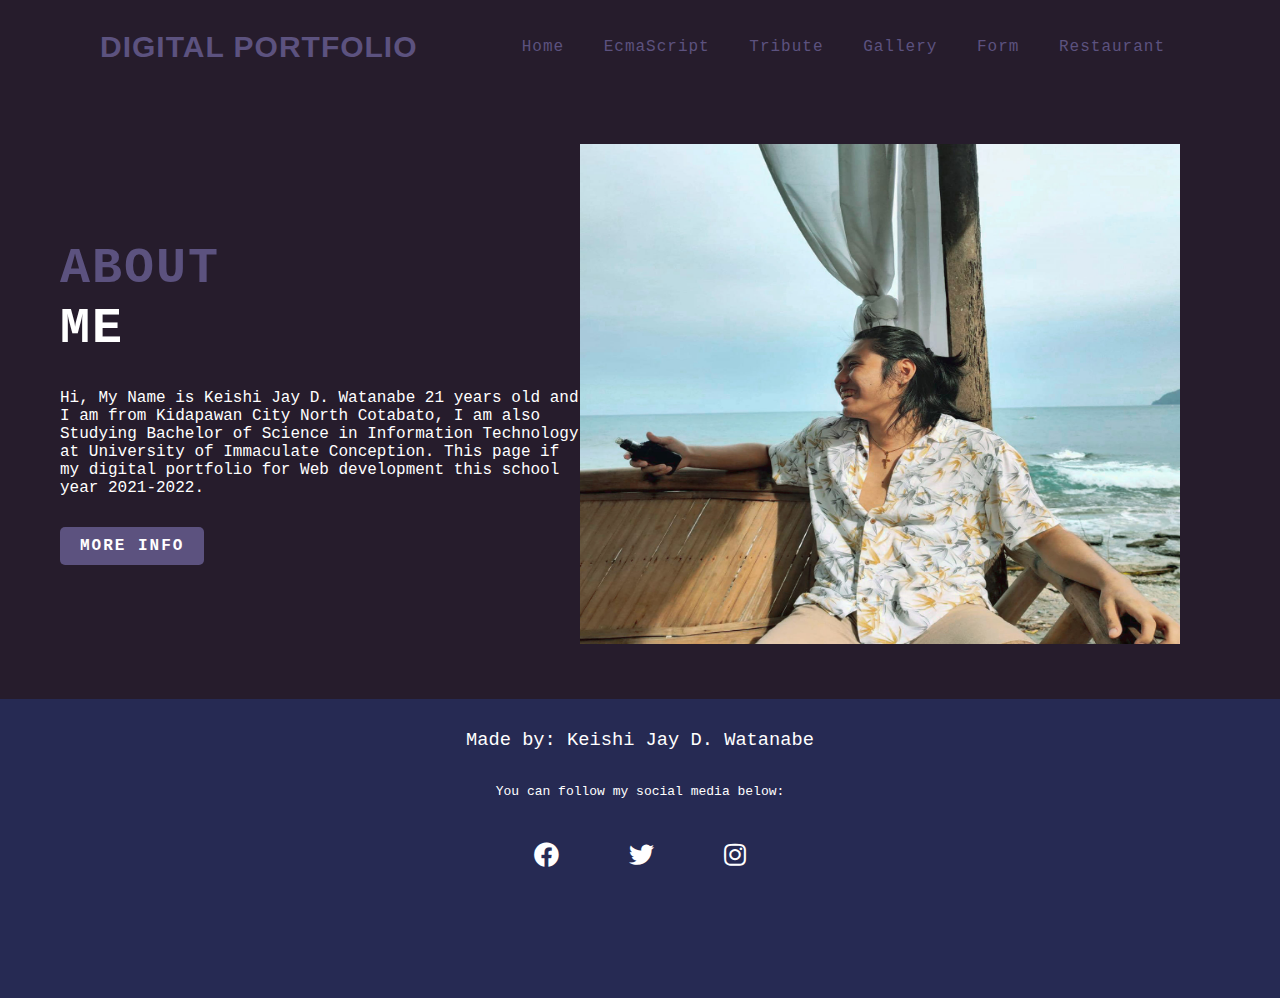
<file: index.html>
<!DOCTYPE html>
<html lang="en">
  <head>
    <meta charset="UTF-8" />
    <meta http-equiv="X-UA-Compatible" content="IE=edge" />
    <meta name="viewport" content="width=device-width, initial-scale=1.0" />
    <title>Keishi Jay D. Watanabe</title><a href="#"></a>
    <link rel="stylesheet" href="index.css" />
    <link
      rel="stylesheet"
      href="https://cdnjs.cloudflare.com/ajax/libs/font-awesome/5.15.4/css/all.min.css"
    />
  </head>
  <body>
    <header>
      <h2><a href="#" class="logo">Digital Portfolio</a></h2>
      <div class="navigation">
        <a href="index.html"class="active">Home</a>
        <a href="demopages\ecmascript\myreviewonecmascript.html">EcmaScript</a>
        <a href="demopages\tribute\tribute.html">Tribute</a>
        <a href="demopages\gallery\gallery.html">Gallery</a>
        <a href="demopages\Vaxform\form.html">Form</a>
        <a href="demopages\restaurant\restaurant.html">Restaurant</a>
      </div>
    </header>
    <div class="content">
      <div class="info">
        <h2>About<br /><span>Me</span></h2>
        <p>
          Hi, My Name is Keishi Jay D. Watanabe 21 years old and I am from Kidapawan City North Cotabato, I am also Studying Bachelor of Science in Information Technology at University of Immaculate Conception. This page if my digital portfolio for Web development this school year 2021-2022.
        </p>
        <a href="#" class="info-btn">More Info</a>
      </div>
      <div class="banner">
        <img src="Keishi.jpg" />
      </div>
    </div>
    </div>
    <footer>
        <div class='footer-content'>
            <h3>Made by: Keishi Jay D. Watanabe</h3>
            <p> You can follow my social media below:</p>
            <div class="media-icons">
              <a href="https://www.facebook.com/keishijaySlark14/" target="_blank"
                ><i class="fab fa-facebook"></i></a
              >
              <a href="https://twitter.com/KeishiiiJ" target="_blank"
                ><i class="fab fa-twitter"></i></a
              >
              <a href="https://www.instagram.com/keishiiiiij/" target="_blank"
                ><i class="fab fa-instagram"
                  ></i
                ></a
              >
        </div>
    </footer>
  </body>
</html>
</file>
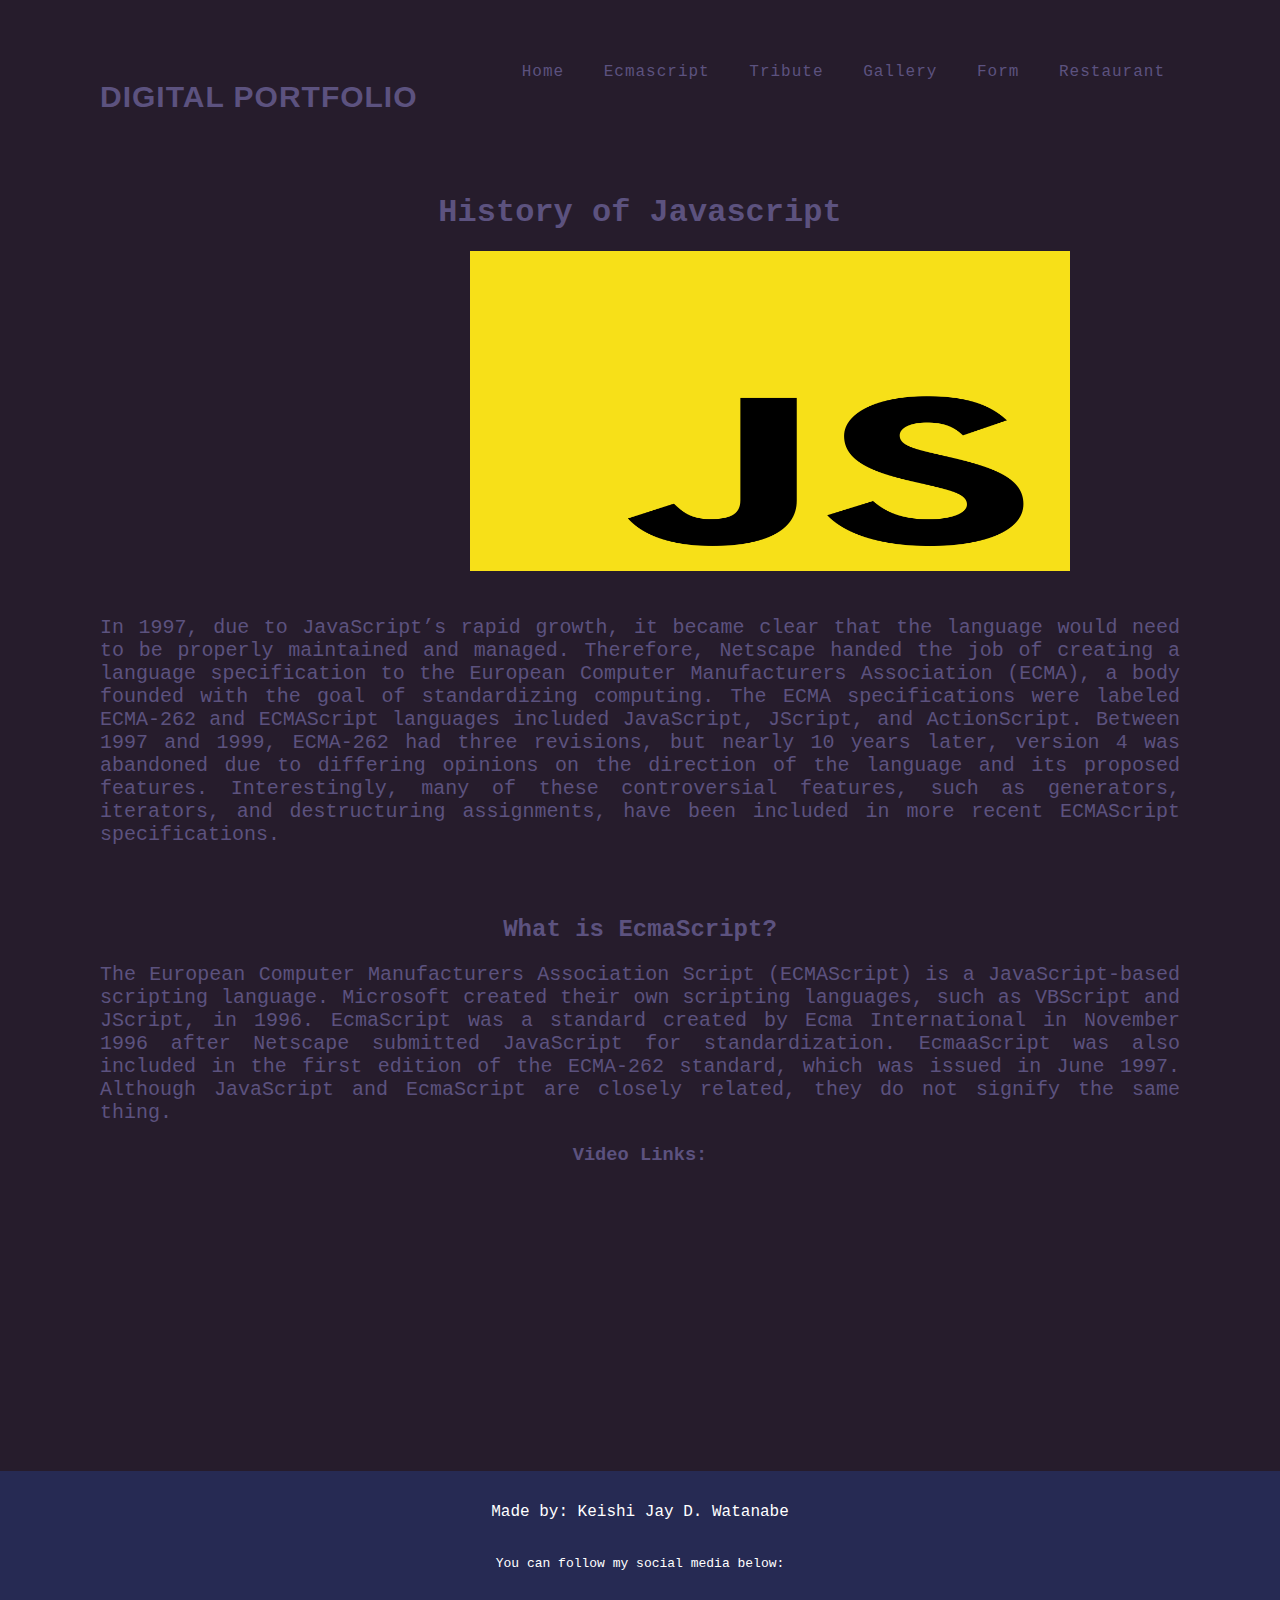
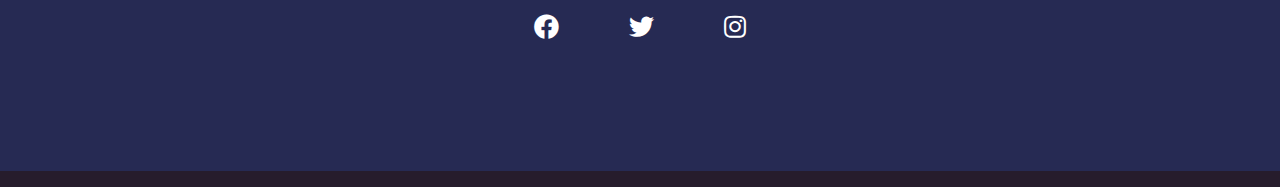
<file: demopages/ecmascript/myreviewonecmascript.html>
<!DOCTYPE html>
<html lang="en">
  <head>
    <meta charset="UTF-8" />
    <meta http-equiv="X-UA-Compatible" content="IE=edge" />
    <meta name="viewport" content="width=device-width, initial-scale=1.0" />
    <title>Keishi Jay D. Watanabe</title><a href="#"></a>
    <link rel="stylesheet" href="ecmascript.css" />
    <link
      rel="stylesheet"
      href="https://cdnjs.cloudflare.com/ajax/libs/font-awesome/5.15.4/css/all.min.css"
    />
  </head>
  <body>
    <header>
      <h2><a href="#" class="logo">Digital Portfolio</a></h2>
      <div class="navigation">
        <a href="../../index.html">Home</a>
         <a href="myreviewonecmascript.html"class="active">Ecmascript</a>
          <a href="../tribute/tribute.html">Tribute</a>
          <a href="../Gallery/gallery.html">Gallery</a>
          <a href="../Vaxform/form.html">Form</a>
          <a href="../restaurant/restaurant.html">Restaurant</a>
      </div>
    </header>
    <body>
        <div>
        <figure>
        <h1>History of Javascript</h1>
        <img src="Java.png" alt="img">
        </figure>
    </div>
        <div>
            <p>In 1997, due to JavaScript’s rapid growth, it became clear that the language would need to be properly maintained and managed. Therefore, Netscape handed the job of creating a language specification to the European Computer Manufacturers Association (ECMA), a body founded with the goal of standardizing computing. The ECMA specifications were labeled ECMA-262 and ECMAScript languages included JavaScript, JScript, and ActionScript.

              Between 1997 and 1999, ECMA-262 had three revisions, but nearly 10 years later, version 4 was abandoned due to differing opinions on the direction of the language and its proposed features. Interestingly, many of these controversial features, such as generators, iterators, and destructuring assignments, have been included in more recent ECMAScript specifications.</p>
        <h2>What is EcmaScript?</h2>
              <p>The European Computer Manufacturers Association Script (ECMAScript) is a JavaScript-based scripting language. Microsoft created their own scripting languages, such as VBScript and JScript, in 1996. EcmaScript was a standard created by Ecma International in November 1996 after Netscape submitted JavaScript for standardization. EcmaaScript was also included in the first edition of the ECMA-262 standard, which was issued in June 1997. Although JavaScript and EcmaScript are closely related, they do not signify the same thing.</p>
        </div>
        <div class="video">
            <h3>Video Links:</h3>
            <iframe width="400px" height="300px" src="https://www.youtube.com/embed/NQUjEo9iqfo" 
            title="YouTube video player" frameborder="0" allow="accelerometer; autoplay; clipboard-write; encrypted-media; gyroscope; picture-in-picture" allowfullscreen=""></iframe>
            <iframe width="400px" height="300px" src="https://www.youtube.com/embed/Nda34efbxhM" 
            title="YouTube video player" frameborder="0" allow="accelerometer; autoplay; clipboard-write; encrypted-media; gyroscope; picture-in-picture" allowfullscreen=""></iframe>
            <iframe width="400px" height="300px" src="https://www.youtube.com/embed/YG4-l3VaOWc" 
            title="YouTube video player" frameborder="0" allow="accelerometer; autoplay; clipboard-write; encrypted-media; gyroscope; picture-in-picture" allowfullscreen=""></iframe>
        </div>
        <footer>
          <div class='footer-content'>
              <h4>Made by: Keishi Jay D. Watanabe</h4>
              <p1> You can follow my social media below:</p1>
              <div class="media-icons">
                <a href="https://www.facebook.com/keishijaySlark14/" target="_blank"
                  ><i class="fab fa-facebook"></i></a
                >
                <a href="https://twitter.com/KeishiiiJ" target="_blank"
                  ><i class="fab fa-twitter"></i></a
                >
                <a href="https://www.instagram.com/keishiiiiij/" target="_blank"
                  ><i class="fab fa-instagram"
                    ></i
                  ></a
                >
          </div>
      </footer>
    </body>
    </html>
</file>
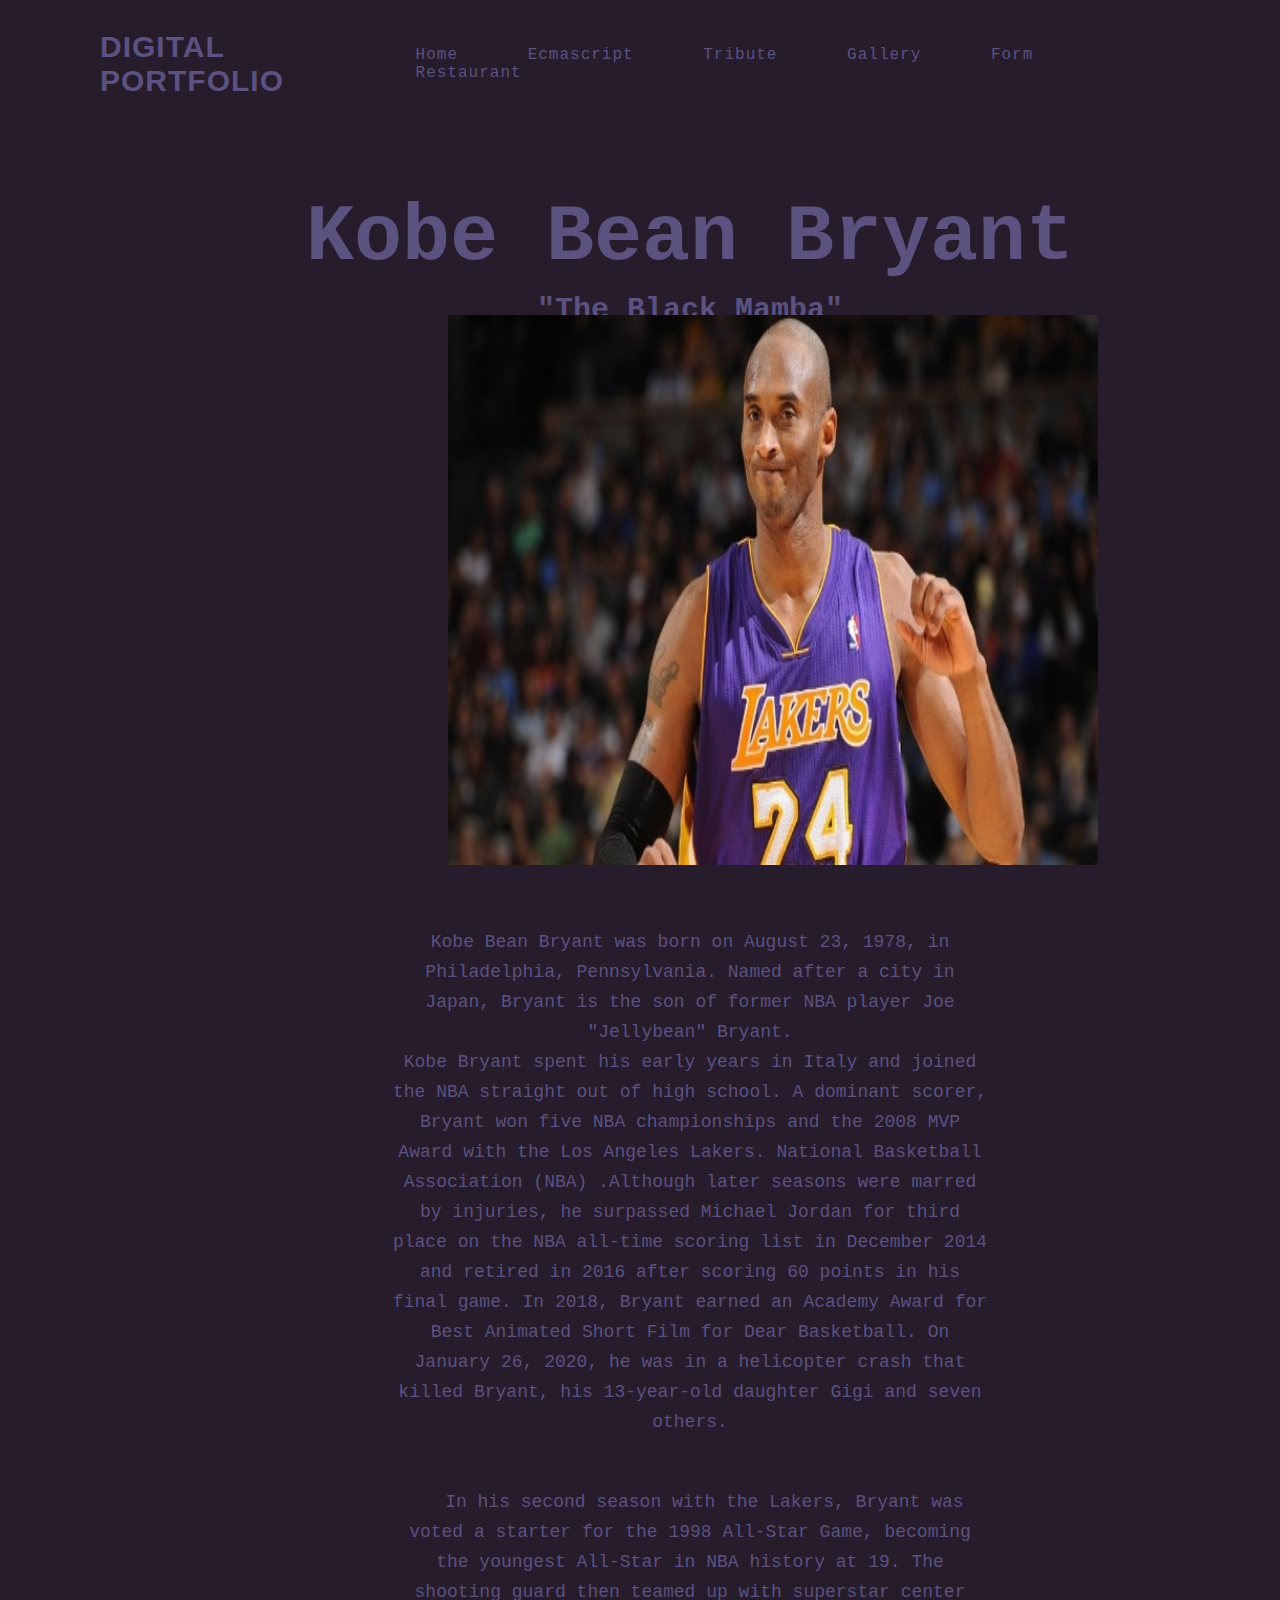
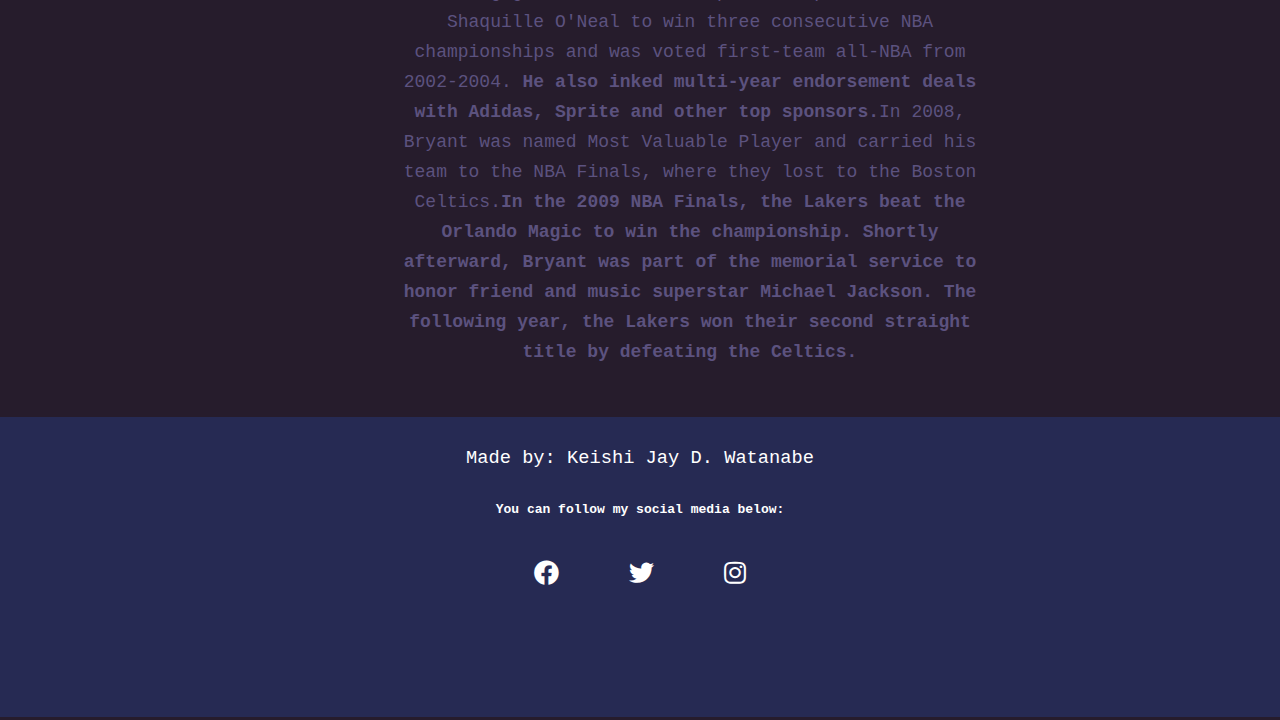
<file: demopages/tribute/tribute.html>
<!DOCTYPE html>
<html lang="en">
  <head>
    <meta charset="UTF-8" />
    <meta http-equiv="X-UA-Compatible" content="IE=edge" />
    <meta name="viewport" content="width=device-width, initial-scale=1.0" />
    <title>Keishi Jay D. Watanabe</title><a href="#"></a>
    <link rel="stylesheet" href="tribute.css" />
    <link
      rel="stylesheet"
      href="https://cdnjs.cloudflare.com/ajax/libs/font-awesome/5.15.4/css/all.min.css"
    />
  </head>
  <body>
    <header>
      <h2><a href="#" class="logo">Digital Portfolio</a></h2>
      <div class="navigation">
        <a href="../../index.html">Home</a>
          <a href="../ecmascript/myreviewonecmascript.html">Ecmascript</a>
          <a href="tribute.html"class="active">Tribute</a>
          <a href="../Gallery/gallery.html">Gallery</a>
          <a href="../Vaxform/form.html">Form</a>
          <a href="../restaurant/restaurant.html">Restaurant</a>
      </div>
    </header>
    <div class="content">
        <h1>Kobe Bean Bryant</h1>
        <p id="quote"><b>"The Black Mamba"</b></p> 
        <section></section>
        <p id="p1"><b>&emsp;<br><br><br><br><br><br><br><br><br><br><br><br><br><br><br><br><br><br><br><br><br><br><br><br><br><br><br><br> <br><br>Kobe Bean Bryant was born on August 23, 1978, in Philadelphia, Pennsylvania. Named after a city in Japan, Bryant is the son of former NBA player Joe "Jellybean" Bryant.</br>
            Kobe Bryant spent his early years in Italy and joined the NBA straight out of high school. A dominant scorer, Bryant won five NBA championships and the 2008 MVP Award with the Los Angeles Lakers. 
            National Basketball Association (NBA) .Although later seasons were marred by injuries, he surpassed Michael Jordan for third place on the NBA all-time scoring list in December 2014 and retired in 2016 after scoring 60 points in his final game. 
            In 2018, Bryant earned an Academy Award for Best Animated Short Film for Dear Basketball. On January 26, 2020, he was in a helicopter crash that killed Bryant, his 13-year-old daughter Gigi and seven others.
            
        <p id="p2">&emsp; In his second season with the Lakers, Bryant was voted a starter for the 1998 All-Star Game, becoming the youngest All-Star in NBA history at 19. The shooting guard then teamed up with superstar center Shaquille O'Neal to win three consecutive NBA championships and was voted first-team all-NBA from 2002-2004.
            <b>He also inked multi-year endorsement deals with Adidas, Sprite and other top sponsors.</b>In 2008, Bryant was named Most Valuable Player and carried his team to the NBA Finals, where they lost to the Boston Celtics.<b>In the 2009 NBA Finals, the Lakers beat the Orlando Magic to win the championship.</b> 
             <b>Shortly afterward,</b> <b>Bryant was part of the memorial service to honor friend and music superstar Michael Jackson. The following year, the Lakers won their second straight title by defeating the Celtics.
        </div>
        <div>
          <img src="Kobe.jpg" alt="img">
        </div>
        <footer>
          <div class='footer-content'>
              <h3>Made by: Keishi Jay D. Watanabe</h3>
              <p> You can follow my social media below:</p>
              <div class="media-icons">
                <a href="https://www.facebook.com/keishijaySlark14/" target="_blank"
                  ><i class="fab fa-facebook"></i></a
                >
                <a href="https://twitter.com/KeishiiiJ" target="_blank"
                  ><i class="fab fa-twitter"></i></a
                >
                <a href="https://www.instagram.com/keishiiiiij/" target="_blank"
                  ><i class="fab fa-instagram"
                    ></i
                  ></a
                >
          </div>
      </footer>
    </body>
    </html>
</file>
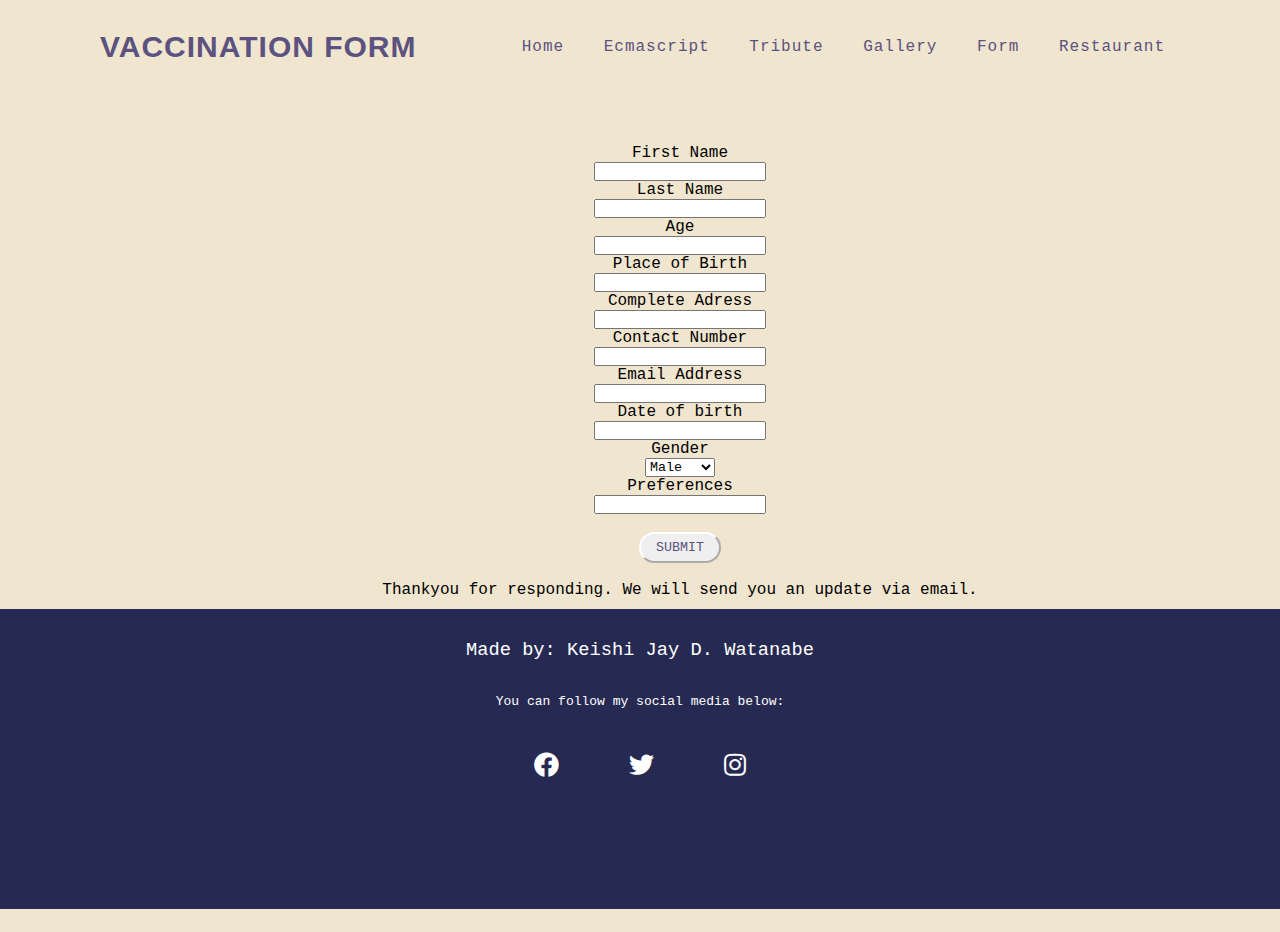
<file: demopages/Vaxform/form.html>
<!DOCTYPE html>
<html lang="en">
  <head>
    <meta charset="UTF-8" />
    <meta http-equiv="X-UA-Compatible" content="IE=edge" />
    <meta name="viewport" content="width=device-width, initial-scale=1.0" />
    <title>Keishi Jay D. Watanabe</title><a href="#"></a>
    <link rel="stylesheet" href="form.css" />
    <link
      rel="stylesheet"
      href="https://cdnjs.cloudflare.com/ajax/libs/font-awesome/5.15.4/css/all.min.css"
    />
  </head>
  <body>
    <header>
      <h2><a href="#" class="logo">Vaccination Form</a></h2>
      <div class="navigation">
        <a href="../../index.html">Home</a>
          <a href="../ecmascript/myreviewonecmascript.html">Ecmascript</a>
          <a href="../Tribute/tribute.html">Tribute</a>
          <a href="../Gallery/gallery.html">Gallery</a>
          <a href="form.html">Form</a>
          <a href="../restaurant/restaurant.html">Restaurant</a>
      </div>
    </header>
    <div class="container">
        <div class="form-outer">
          <div action="#">
            <div class="page">
                <div class="field">
                <div class="label">First Name</div>
                  <input type="text">
                </div>
                <div class="field">
                <div class="label">Last Name</div>
                  <input type="text">
                </div>
                <div class="field">
                <div class="label">Age</div>
                  <input type="text">
                </div>
                <div class="field">
                <div class="label">Place of Birth</div>
                  <input type="text">
                </div>
                <div class="field">
                <div class="label">Complete Adress</div>
                  <input type="text">
                </div>
                <div class="field">
                <div class="label">Contact Number</div>
                  <input type="text">
                </div>
                <div class="field">
                <div class="label">Email Address</div>
                  <input type="text">
                </div>
                <div class="field">
                <div class="label">Date of birth</div>
                  <input type="text">
                </div>
                <div class="field">
                  <div class="label">Gender</div>
                    <select>
                        <option>Male</option>
                        <option>Female</option>
                        <option>Other</option>
                    </select>
                  </div>
                <div class="field">
                <div class="label">Preferences</div>
                  <input type="text">
                </div>
                <div class="field-btns"><br>
                  <button class="submit">SUBMIT</button><br><br>
                  <p>Thankyou for responding. We will send you an update via email.</p>
                </div>
            
            </div>
      
          </div>
        </div>
      
      </div>
      <footer>
        <div class='footer-content'>
            <h3>Made by: Keishi Jay D. Watanabe</h3>
            <p> You can follow my social media below:</p>
            <div class="media-icons">
              <a href="https://www.facebook.com/keishijaySlark14/" target="_blank"
                ><i class="fab fa-facebook"></i></a
              >
              <a href="https://twitter.com/KeishiiiJ" target="_blank"
                ><i class="fab fa-twitter"></i></a
              >
              <a href="https://www.instagram.com/keishiiiiij/" target="_blank"
                ><i class="fab fa-instagram"
                  ></i
                ></a
              >
        </div>
    </footer>
      
      </body>
      </html>
</file>
<file: index.css>
@import url('https://fonts.googleapis.com/css2?family=Poppins:ital,wght@0,300;0,400;0,500;0,900;1,600;1,700;1,800&display=swap');

*{
    margin: 0;
    padding: 0;
    box-sizing: border-box;
    font-family: 'Roboto Mono', monospace;
}

body{
    
    background-color: #261C2C;
}

header{
    position: relative;
    top: 0;
    width: 100%;
    padding: 30px 100px;
    display: flex;
    justify-content: space-between;
    align-items: center;
}

header .logo{
    position: relative;
    color: #5C527F;
    font-size: 30px;
    text-decoration: none;
    text-transform: uppercase;
    font-weight: 800;
    letter-spacing: 1px;
    font-family: 'Anton', sans-serif;
}

header .navigation a{
    color: #5C527F;
    text-decoration: none;
    font-weight: 500;
    letter-spacing: 1px;
    padding: 2px 15px;
    border-radius: 20px;
    transition: 0.3s;
    transition-property: background;
}
header ul {
    display: flex;
    justify-content: center;
    align-items: center;
}
header ul li{
    list-style: none;
    margin-right: 30px;
}
header ul li a{
    text-decoration: none;
    padding: 6px 15px;
    color: white;
    border-radius: 20px;
}
header ul li a:hover ,
header ul li a.active
{
    background:  white;
    color: #101820FF;
    transition: 0.5s;
}
header .navigation a:hover{
    background: #5C527F;
}
.content{
    display: flex;
    justify-content: space-between;
    padding: 50px 60px;
    align-items: center;
    font-family: 'Roboto Mono', monospace;
}

.content .info h2{
    color: #5C527F;
    font-size: 50px;
    text-transform: uppercase;
    font-weight: 700;
    letter-spacing: 2px;
    line-height: 60px;
    margin-bottom: 30px;
    font-family: 'Roboto Mono', monospace;
}

.content .info h2 span{
    color: #fff;
    font-size: 50px;
    font-weight: 600;
}

.content .info{
    width: 50%;
}
.content .info p{
    font-size: 16px;
    font-weight: 500;
    margin-bottom: 40px;
    color: #fff;
    font-family: 'Roboto Mono', monospace;
}

.content .info-btn{
    color: #fff;
    background: #5C527F;
    text-decoration: none;
    text-transform: uppercase;
    font-weight: 700;
    letter-spacing: 2px;
    padding: 10px 20px;
    border-radius: 5px;
    font-family: 'Roboto Mono', monospace;
    
}

.content .info-btn:hover{
    background: #5C527F;
}
.content .banner img{
    width: 600px;
    height: 500px;
    margin-right: 40px;
 }

footer {
    background: #262A53;
    height: 300px;
    width: auto;
    font-family:Arial, Helvetica, sans-serif;
    padding-top: 40px;
    color: #fff;
}
.footer-content {
    display: flex;
    align-items: center;
    justify-content: center;
    flex-direction: column;
    text-align: center;
}
.footer-content h3 {
    font-style: normal;
    font-size: 3 px;
    font-weight: 400;
    line-height: 3px;
}
.footer-content p {
    max-width: 500 px;
    margin: 50px auto;
    line-height: 0px;
    font-size: small;
    
}
.media-icons a{
    position: relative;
    color: #fff;
    font-size: 25px;
}

.media-icons a:not(:last-child){
    margin-right: 60px;
}

.media-icons a:hover{
    transform: scale(1.5);
}
</file>
<file: demopages/ecmascript/ecmascript.css>
@import url('https://fonts.googleapis.com/css2?family=Poppins:ital,wght@0,300;0,400;0,500;0,900;1,600;1,700;1,800&display=swap');

*{
    margin: 0;
    padding: 0;
    box-sizing: border-box;
    font-family: 'Roboto Mono', monospace;
}

body{
    
    background-color: #261C2C;
}

header{
    position: relative;
    top: 0;
    width: 100%;
    padding: 30px 100px;
    display: flex;
    justify-content: space-between;
    align-items: center;
}

header .logo{
    position: relative;
    color: #5C527F;
    font-size: 30px;
    text-decoration: none;
    text-transform: uppercase;
    font-weight: 800;
    letter-spacing: 1px;
    font-family: 'Anton', sans-serif;
}

header .navigation a{
    color: #5C527F;
    text-decoration: none;
    font-weight: 500;
    letter-spacing: 1px;
    padding: 2px 15px;
    border-radius: 20px;
    transition: 0.3s;
    transition-property: background;
}
header ul {
    display: flex;
    justify-content: center;
    align-items: center;
}
header ul li{
    list-style: none;
    margin-right: 30px;
}
header ul li a{
    text-decoration: none;
    padding: 6px 15px;
    color: white;
    border-radius: 20px;
}
header ul li a:hover ,
header ul li a.active
{
    background:  white;
    color: #101820FF;
    transition: 0.5s;
}
header .navigation a:hover{
    background: #5C527F;
}
figure > img {
    margin: 0 auto;
    width: 50%;
    height: 40vh;
    position: relative;
    padding: 20px 20px;
    text-align: center;
    left: 450px;
}
h1 {
    color: #5C527F;
    position: relative;
    text-align: center;
    padding-top: 50px;
}
p {
    color: #5C527F;
    text-align: justify;
    font-family: monospace;
    padding: 20px 100px;
    font-size: 20px;
}
h2 {
    color: #5C527F;
    position: relative;
    text-align: center;
    padding-top: 50px;
}

h3{
    color: #5C527F;
    text-align: center;
}

.video {
    text-align: center;

}

.Home {
    position: relative;
    color: white;
    font-size: 20px;
    text-decoration: none;
    text-transform: none;
    font-weight: 300;
    letter-spacing: 1px;
    align-items: left;
    padding: 10px 50px;
}

figure .home {
    color: #000;
    background: #fff;
    text-decoration: none;
    font-weight: 500;
    text-align: center;
    max-width: 20px;
    letter-spacing: 1px;
    padding: 2px 15px;
    border-radius: 50px;
    transition: o.3s;
    transition-property: background;
}

footer {
    background: #262A53;
    height: 300px;
    width: auto;
    font-family:Arial, Helvetica, sans-serif;
    padding-top: 40px;
    color: #fff;
}
.footer-content {
    display: flex;
    align-items: center;
    justify-content: center;
    flex-direction: column;
    text-align: center;
}
.footer-content h4 {
    font-style: normal;
    font-size: 3 px;
    font-weight: 400;
    line-height: 3px;
}
.footer-content p1 {
    max-width: 500 px;
    margin: 50px auto;
    line-height: 0px;
    font-size: small;
    
}
.media-icons a{
    position: relative;
    color: #fff;
    font-size: 25px;
}

.media-icons a:not(:last-child){
    margin-right: 60px;
}

.media-icons a:hover{
    transform: scale(1.5);
}
</file>
<file: demopages/tribute/tribute.css>
@import url('https://fonts.googleapis.com/css2?family=Poppins:ital,wght@0,300;0,400;0,500;0,900;1,600;1,700;1,800&display=swap');

*{
    margin: 0;
    padding: 0;
    box-sizing: border-box;
    font-family: 'Roboto Mono', monospace;
}

body{
    
    background-color: #261C2C;
}

header{
    position: relative;
    top: 0;
    width: 100%;
    padding: 30px 100px;
    display: flex;
    justify-content: space-between;
    align-items: center;
}

header .logo{
    position: relative;
    color: #5C527F;
    font-size: 30px;
    text-decoration: none;
    text-transform: uppercase;
    font-weight: 800;
    letter-spacing: 1px;
    font-family: 'Anton', sans-serif;
}

header .navigation a{
    color: #5C527F;
    text-decoration: none;
    font-weight: 500;
    letter-spacing: 1px;
    padding: 2px 15px;
    border-radius: 20px;
    transition: 0.3s;
    transition-property: background;
}

header .navigation a:not(:last-child){
    margin-right: 30px;
}

header .navigation a:hover{
    background: #5C527F;
}
.content{
    font-family: 'Roboto Mono', monospace;
    color: #5C527F;
    margin-top: 5%;
    margin-left: 100px; 
}
h1{
    text-align: center;
    color: #5C527F;
    font-size: 80px;
}    
#quote{
    text-align: center;
    margin-top: 10px;
    font-size: 30px;
    font-family: 'Roboto Mono', monospace;
}
#originator{
    text-align: center;
    font-size: 18px;
    font-family: 'Roboto Mono', monospace;
}
#p1{
    max-width: 600px;
    margin: 0 auto;
    margin-top: -300px;
    font-weight: 300;
    margin-bottom: 50px;
    line-height: 30px;
    text-align: center;
    font-size: 18px;
    font-family: 'Roboto Mono', monospace;
    color: #5C527F;
}
#p2{
    max-width: 600px;
    margin: 0 auto;
    font-weight: 300;
    margin-top: 0px;
    margin-bottom: 50px;
    line-height: 30px;
    text-align: center;
    font-size: 18px;
    font-family: 'Roboto Mono', monospace;
    color: #5C527F;
}
img{
    position: absolute;
    top: 35%;
    left: 35%;
    width: 650px;
    height: 550px;
    filter: grayscale(0);
}
img:hover{
    filter: grayscale(0);
    transition: 3s;
    cursor: default;
}
.back{
    font-family: 'Roboto Mono', monospace;
    font-size: 20px;
    font-weight: bold;
    position: absolute;
    background: rgb(131, 0, 44);
    cursor: pointer;
    padding: 12px 20px;
    color: white;
    border: 0;
    border-radius: 20px;
    top: 90%;
    right: 11%;
    letter-spacing: 2px;
    text-decoration: none;
}
.back:hover{
    background: gray;
}
.next{
    font-family: 'Roboto Mono', monospace;
    font-size: 20px;
    font-weight: bold;
    position: absolute;
    background: rgb(131, 0, 44);
    cursor: pointer;
    padding: 12px 20px;
    color: white;
    border: 0;
    border-radius: 20px;
    top: 90%;
    right: 5%;
    letter-spacing: 2px;
    text-decoration: none;
}
.next:hover{
    background: gray;
}
footer {
    background: #262A53;
    height: 300px;
    width: auto;
    font-family:Arial, Helvetica, sans-serif;
    padding-top: 40px;
    color: #fff;
}
.footer-content {
    display: flex;
    align-items: center;
    justify-content: center;
    flex-direction: column;
    text-align: center;
}
.footer-content h3 {
    font-style: normal;
    font-size: 3 px;
    font-weight: 400;
    line-height: 3px;
}
.footer-content p {
    max-width: 500 px;
    margin: 50px auto;
    line-height: 0px;
    font-size: small;
    
}
.media-icons a{
    position: relative;
    color: #fff;
    font-size: 25px;
}

.media-icons a:not(:last-child){
    margin-right: 60px;
}

.media-icons a:hover{
    transform: scale(1.5);
}
</file>
<file: demopages/Vaxform/form.css>
@import url('https://fonts.googleapis.com/css2?family=Poppins:ital,wght@0,300;0,400;0,500;0,900;1,600;1,700;1,800&display=swap');

*{
    margin: 0;
    padding: 0;
    box-sizing: border-box;
    font-family: 'Roboto Mono', monospace;
}

body{
    
    background-color: #F0E5CF;
}

header{
    position: relative;
    top: 0;
    width: 100%;
    padding: 30px 100px;
    display: flex;
    justify-content: space-between;
    align-items: center;
}

header .logo{
    position: relative;
    color: #5C527F;
    font-size: 30px;
    text-decoration: none;
    text-transform: uppercase;
    font-weight: 800;
    letter-spacing: 1px;
    font-family: 'Anton', sans-serif;
}

header .navigation a{
    color: #5C527F;
    text-decoration: none;
    font-weight: 500;
    letter-spacing: 1px;
    padding: 2px 15px;
    border-radius: 20px;
    transition: 0.3s;
    transition-property: background;
}
header ul {
    display: flex;
    justify-content: center;
    align-items: center;
}
header ul li{
    list-style: none;
    margin-right: 30px;
}
header ul li a{
    text-decoration: none;
    padding: 6px 15px;
    color: white;
    border-radius: 20px;
}
header ul li a:hover ,
header ul li a.active
{
    background:  white;
    color: #101820FF;
    transition: 0.5s;
}
header .navigation a:hover{
    background: #5C527F;
}
.container{
    width: 700px;
    text-align: center;
    padding: 50px 20px 10px 15px;

}

.container .form-outer{
    width: 200%;
    overflow: hidden;
}

.form-outer form{
    display: flex;
    width: 400%;
}

.form-outer form .page{
    width: 25%;
}

.form-outer form .page .field {
    left: auto;
    height: 50px;
    width: 350px;
    margin: 100px 100px;
    position: relative;
    display: flex;
}

.form-outer form .page .field .label {
    position: absolute;
    top: -40px;
    font-weight: 500;
    color: white;
}

.form-outer form .page .field input {
    height: 100%;
    width: 100%;
    border: 0.5px white;
    border-radius: 5px;
    padding-left: 15px;
}

.submit {
    text-decoration: none;
    padding: 6px 15px;
    color: #5C527F;
    border-radius: 20px;
    border-color: white;
}
footer {
    background: #262A53;
    height: 300px;
    width: auto;
    font-family:Arial, Helvetica, sans-serif;
    padding-top: 40px;
    color: #fff;
}
.footer-content {
    display: flex;
    align-items: center;
    justify-content: center;
    flex-direction: column;
    text-align: center;
}
.footer-content h3 {
    font-style: normal;
    font-size: 3 px;
    font-weight: 400;
    line-height: 3px;
}
.footer-content p {
    max-width: 500 px;
    margin: 50px auto;
    line-height: 0px;
    font-size: small;
    
}
.media-icons a{
    position: relative;
    color: #fff;
    font-size: 25px;
}

.media-icons a:not(:last-child){
    margin-right: 60px;
}

.media-icons a:hover{
    transform: scale(1.5);
}
</file>
